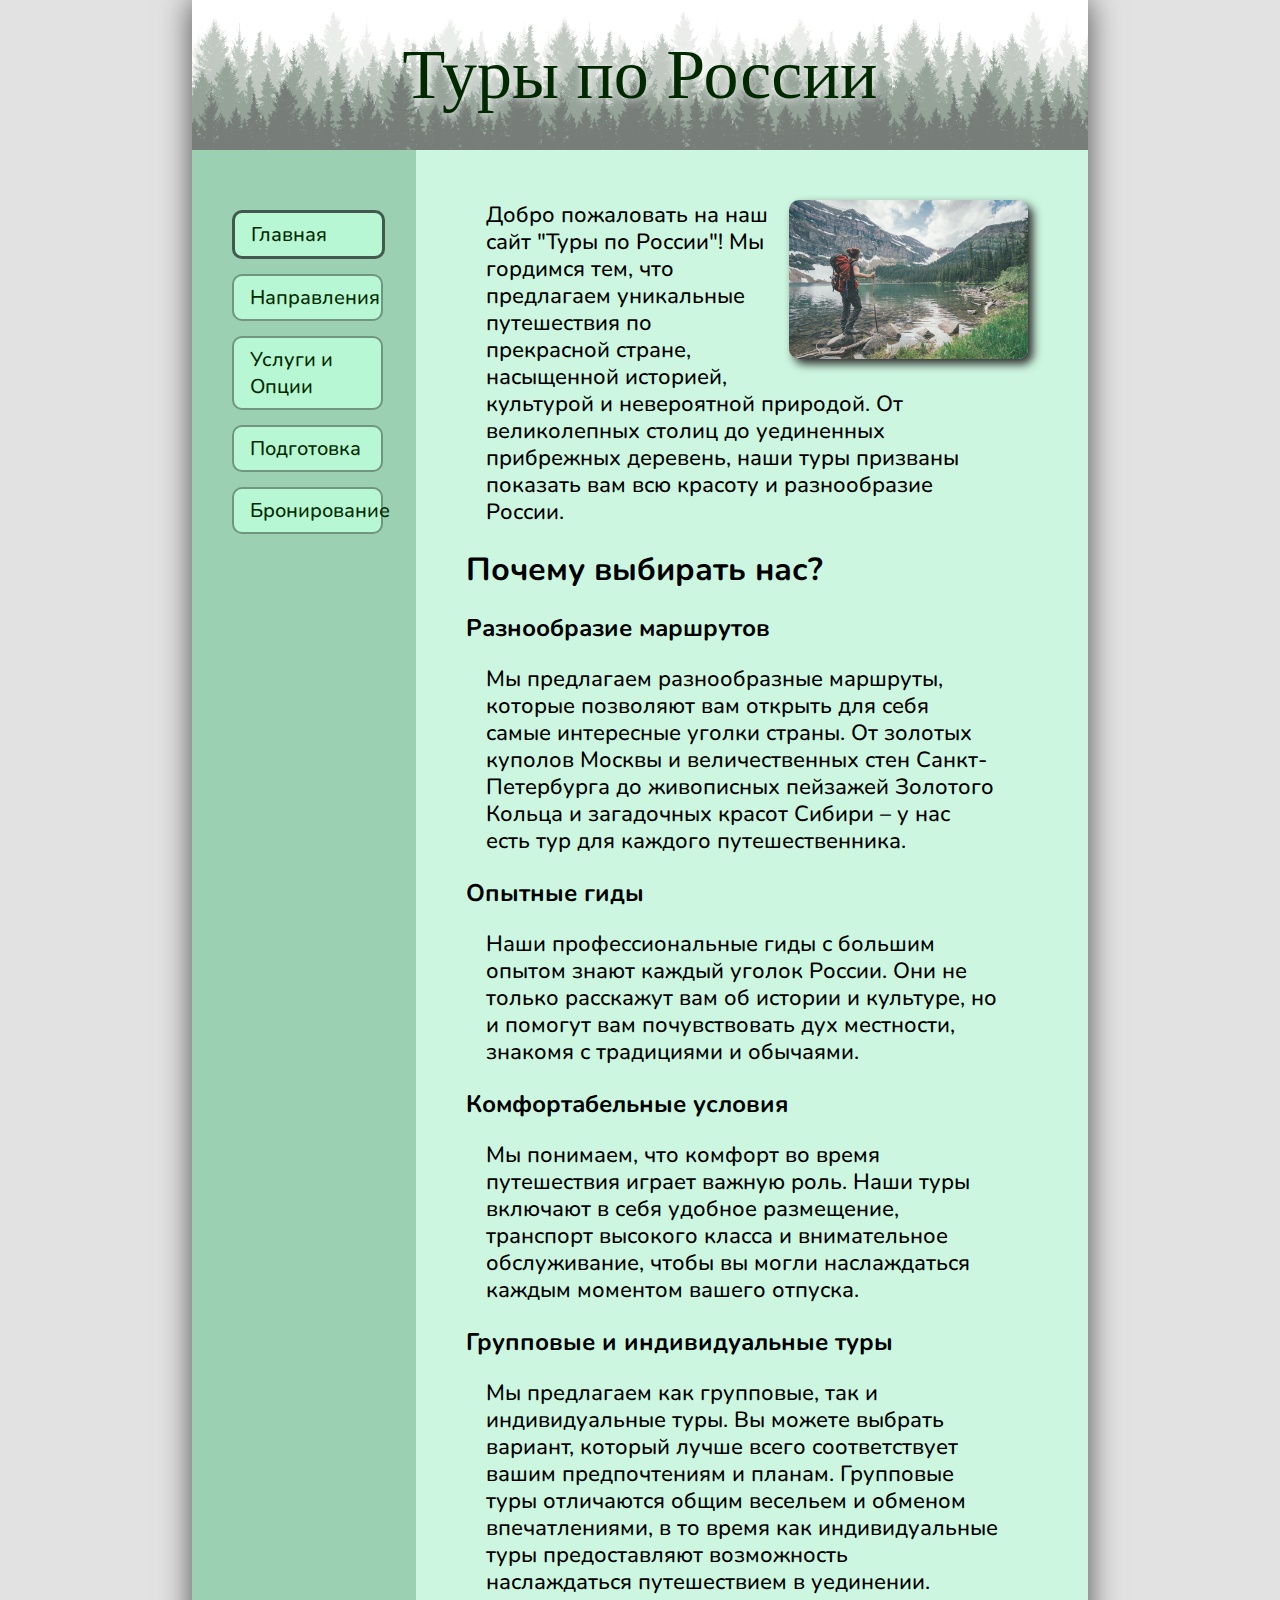
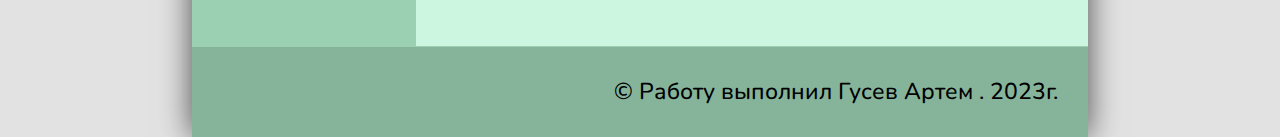
<file: index.html>
<!DOCTYPE html>
<html lang="ru">
<head>
<meta charset="utf-8" />
<title>Главная</title>
<link rel="stylesheet" href="style/style.css">
<link rel="preconnect" href="https://fonts.googleapis.com">
<link rel="preconnect" href="https://fonts.gstatic.com" crossorigin>
<link href="https://fonts.googleapis.com/css2?family=Nunito:wght@300&family=Roboto:wght@300&display=swap" rel="stylesheet"><body>
    <div class="textarea">
        <div class="main-top">
            <span>Туры по России</span>
        </div>
        <div class="menu">
            <ul>
                <a href="#"><li class="active">Главная</li></a>
                <a href="pages/first.html"><li>Направления</li></a>
                <a href="pages/second.html"><li>Услуги и Опции</li></a>
                <a href="pages/third.html"><li>Подготовка</li></a>
                <a href="pages/fourth.html"><li>Бронирование</li></a>
            </ul>
        </div>
        <div class="main_text">
            <img src="images/first.jpg" alt="" class="typical-right">
            <p>Добро пожаловать на наш сайт "Туры по России"! Мы гордимся тем, что предлагаем уникальные путешествия по прекрасной стране, насыщенной историей, культурой и невероятной природой. От великолепных столиц до уединенных прибрежных деревень, наши туры призваны показать вам всю красоту и разнообразие России.</p>
            <h1> Почему выбирать нас?</h1>
            <h2> Разнообразие маршрутов</h2>
            <p>Мы предлагаем разнообразные маршруты, которые позволяют вам открыть для себя самые интересные уголки страны. От золотых куполов Москвы и величественных стен Санкт-Петербурга до живописных пейзажей Золотого Кольца и загадочных красот Сибири – у нас есть тур для каждого путешественника.</p>
            <h2>Опытные гиды</h2>
            <p>Наши профессиональные гиды с большим опытом знают каждый уголок России. Они не только расскажут вам об истории и культуре, но и помогут вам почувствовать дух местности, знакомя с традициями и обычаями.</p>
            <h2>Комфортабельные условия</h2>
            <p> Мы понимаем, что комфорт во время путешествия играет важную роль. Наши туры включают в себя удобное размещение, транспорт высокого класса и внимательное обслуживание, чтобы вы могли наслаждаться каждым моментом вашего отпуска.</p>
            <h2>Групповые и индивидуальные туры</h2>
            <p>Мы предлагаем как групповые, так и индивидуальные туры. Вы можете выбрать вариант, который лучше всего соответствует вашим предпочтениям и планам. Групповые туры отличаются общим весельем и обменом впечатлениями, в то время как индивидуальные туры предоставляют возможность наслаждаться путешествием в уединении.</p>
        </div>
        <footer>© Работу выполнил Гусев Артем .   <span style="margin-right: 30px;">2023г.</span></footer>

    </div>
</body>
</html>
</file>
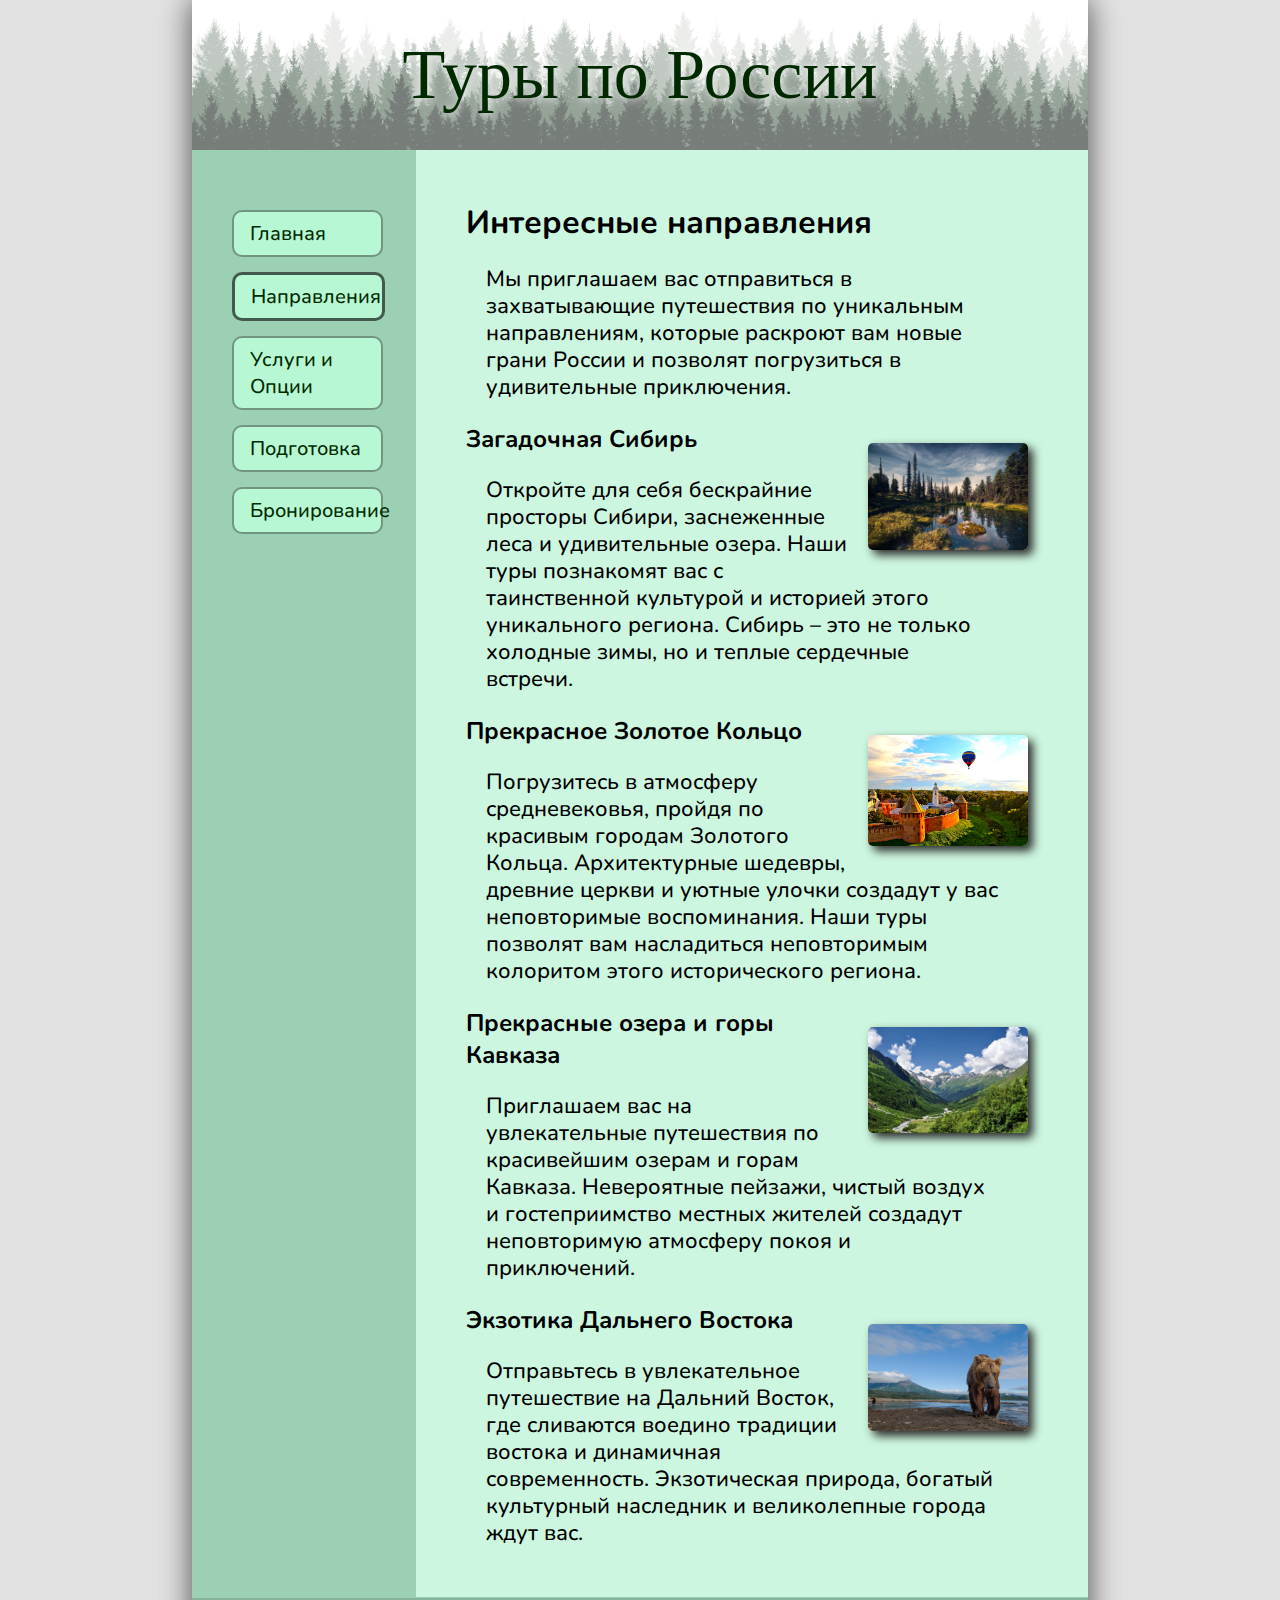
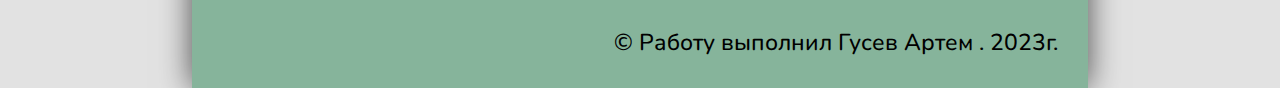
<file: pages/first.html>
<!DOCTYPE html>
<html lang="ru">
<head>
<meta charset="utf-8" />
<title>Направления</title>
<link rel="stylesheet" href="../style/style.css">
<link rel="preconnect" href="https://fonts.googleapis.com">
<link rel="preconnect" href="https://fonts.gstatic.com" crossorigin>
<link href="https://fonts.googleapis.com/css2?family=Nunito:wght@300&family=Roboto:wght@300&display=swap" rel="stylesheet"><body>
    <div class="textarea">
        <div class="main-top">
            <span>Туры по России</span>
        </div>
        <div class="menu">
            <ul>
                <a href="../index.html"><li>Главная</li></a>
                <a href="../pages/first.html"><li class="active">Направления</li></a>
                <a href="../pages/second.html"><li>Услуги и Опции</li></a>
                <a href="../pages/third.html"><li>Подготовка</li></a>
                <a href="../pages/fourth.html"><li>Бронирование</li></a>
            </ul>
        </div>
        <div class="main_text">
            <h1>Интересные направления</h1>
            <p>Мы приглашаем вас отправиться в захватывающие путешествия по уникальным направлениям, которые раскроют вам новые грани России и позволят погрузиться в удивительные приключения.</p>
            <img src="../images/sib.jpeg" alt="" class="typical-right-fir">
            <h2> Загадочная Сибирь</h2>
            <p>Откройте для себя бескрайние просторы Сибири, заснеженные леса и удивительные озера. Наши туры познакомят вас с таинственной культурой и историей этого уникального региона. Сибирь – это не только холодные зимы, но и теплые сердечные встречи.</p>
            <img src="../images/kolc.jpeg" alt="" class="typical-right-fir">
            <h2>Прекрасное Золотое Кольцо</h2>
            <p>Погрузитесь в атмосферу средневековья, пройдя по красивым городам Золотого Кольца. Архитектурные шедевры, древние церкви и уютные улочки создадут у вас неповторимые воспоминания. Наши туры позволят вам насладиться неповторимым колоритом этого исторического региона.</p>
            <img src="../images/kavk.jpeg" alt="" class="typical-right-fir">
            <h2>Прекрасные озера и горы Кавказа</h2>
            <p> Приглашаем вас на увлекательные путешествия по красивейшим озерам и горам Кавказа. Невероятные пейзажи, чистый воздух и гостеприимство местных жителей создадут неповторимую атмосферу покоя и приключений.</p>
            <img src="../images/west.jpeg" alt="" class="typical-right-fir">
            <h2>Экзотика Дальнего Востока</h2>
            <p>Отправьтесь в увлекательное путешествие на Дальний Восток, где сливаются воедино традиции востока и динамичная современность. Экзотическая природа, богатый культурный наследник и великолепные города ждут вас.</p>
        </div>
        <footer>© Работу выполнил Гусев Артем .   <span style="margin-right: 30px;">2023г.</span></footer>

    </div>
</body>
</html>
</file>
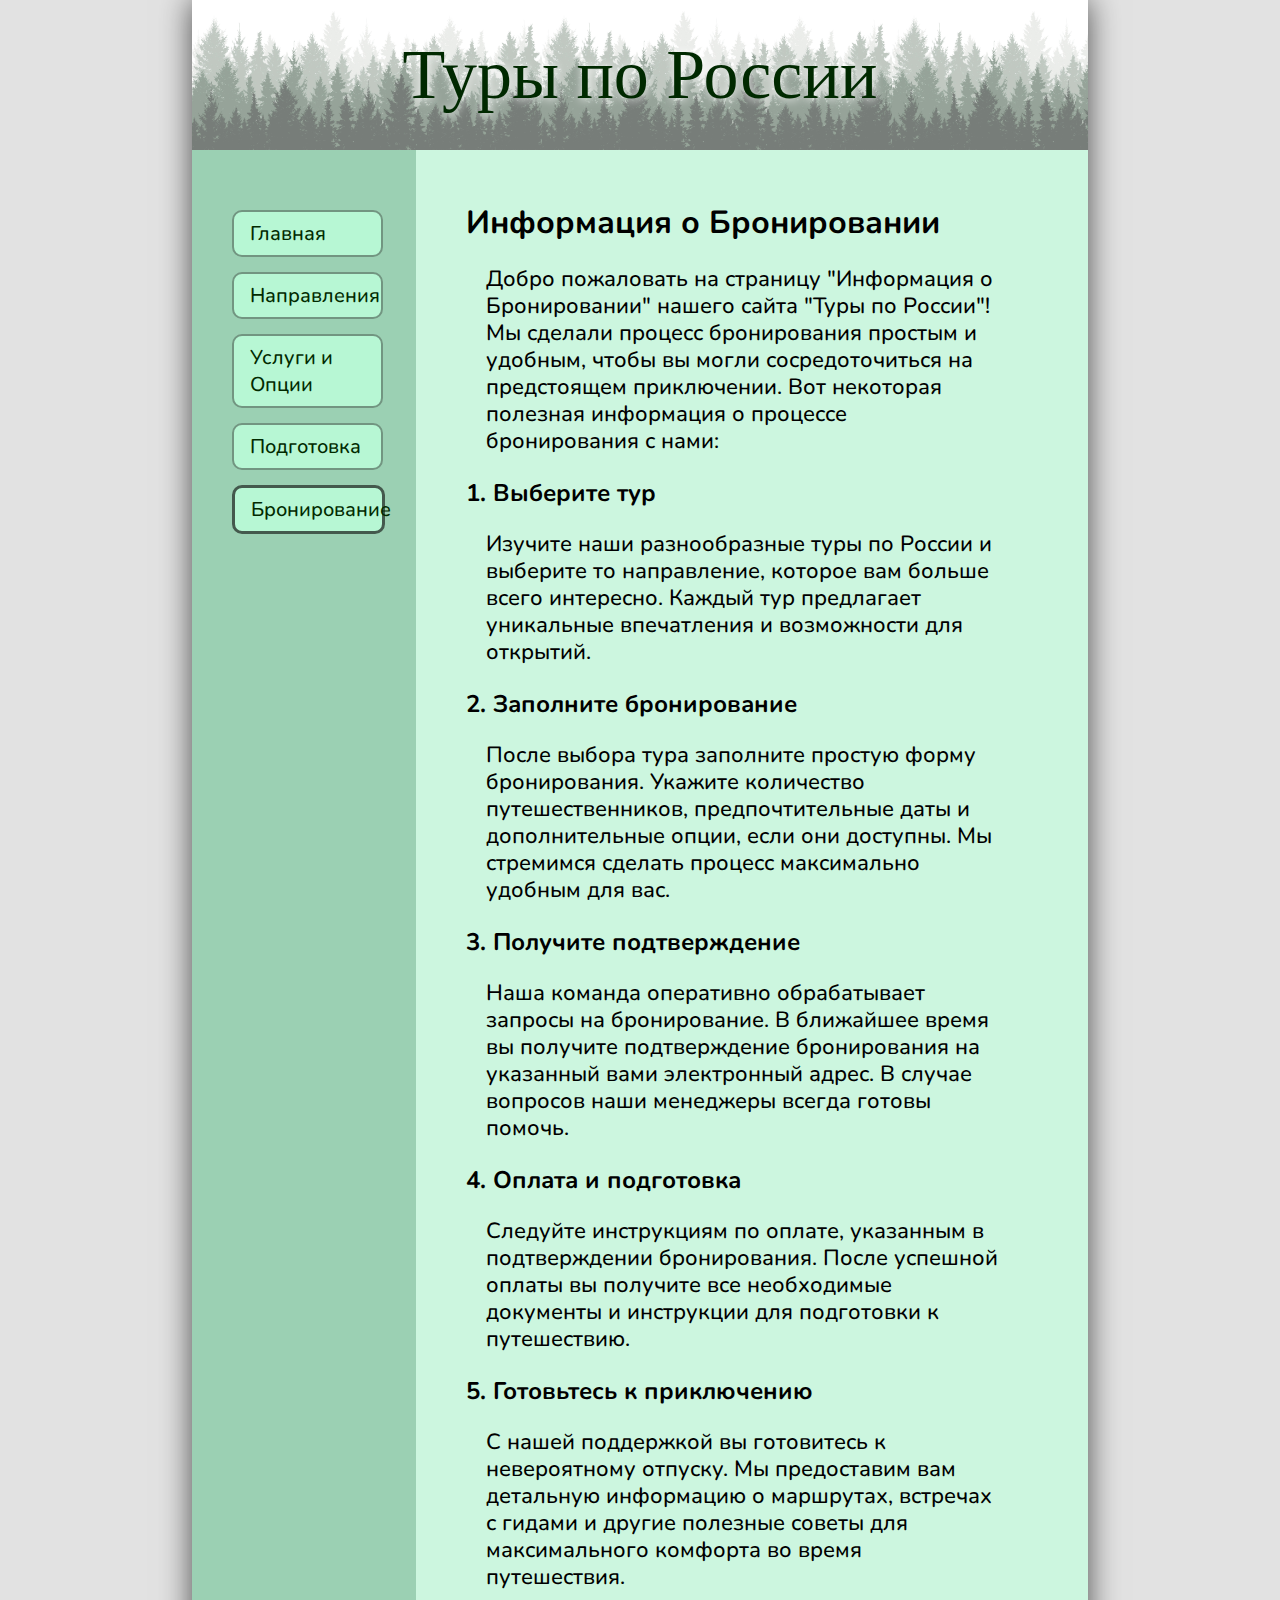
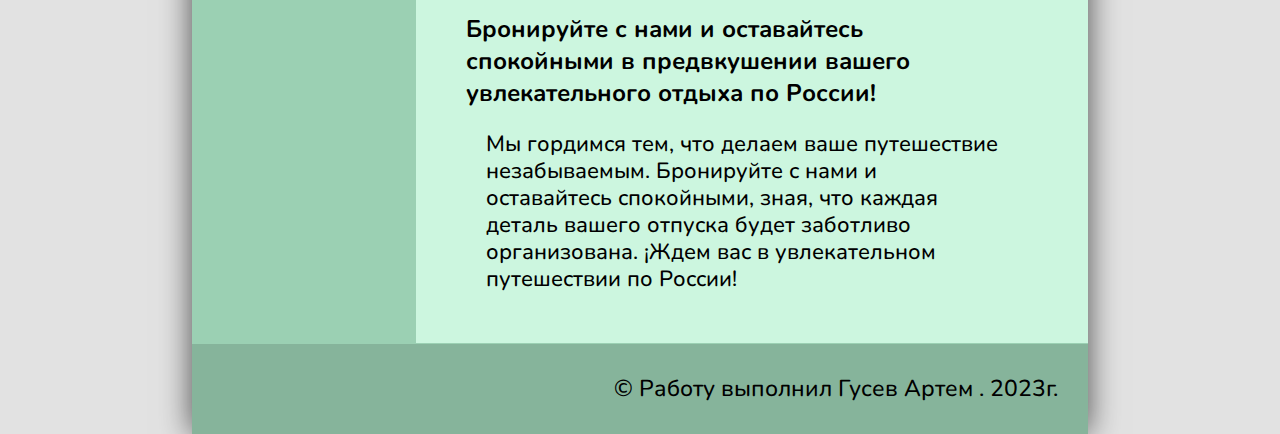
<file: pages/fourth.html>
<!DOCTYPE html>
<html lang="ru">
<head>
<meta charset="utf-8" />
<title>Бронирование</title>
<link rel="stylesheet" href="../style/style.css">
<link rel="preconnect" href="https://fonts.googleapis.com">
<link rel="preconnect" href="https://fonts.gstatic.com" crossorigin>
<link href="https://fonts.googleapis.com/css2?family=Nunito:wght@300&family=Roboto:wght@300&display=swap" rel="stylesheet"><body>
    <div class="textarea">
        <div class="main-top">
            <span>Туры по России</span>
        </div>
        <div class="menu">
            <ul>
                <a href="../index.html"><li>Главная</li></a>
                <a href="../pages/first.html"><li>Направления</li></a>
                <a href="../pages/second.html"><li>Услуги и Опции</li></a>
                <a href="../pages/third.html"><li>Подготовка</li></a>
                <a href="../pages/fourth.html"><li class="active">Бронирование</li></a>
            </ul>
        </div>
        <div class="main_text">
            <!-- <img src="../images/first.jpg" alt="" class="typical-right"> -->
            <h1>Информация о Бронировании</h1>

            <p>Добро пожаловать на страницу "Информация о Бронировании" нашего сайта "Туры по России"! Мы сделали процесс бронирования простым и удобным, чтобы вы могли сосредоточиться на предстоящем приключении. Вот некоторая полезная информация о процессе бронирования с нами:</p>

            <h2>1. Выберите тур</h2>
            <p>Изучите наши разнообразные туры по России и выберите то направление, которое вам больше всего интересно. Каждый тур предлагает уникальные впечатления и возможности для открытий.</p>

            <h2>2. Заполните бронирование</h2>
            <p>После выбора тура заполните простую форму бронирования. Укажите количество путешественников, предпочтительные даты и дополнительные опции, если они доступны. Мы стремимся сделать процесс максимально удобным для вас.</p>

            <h2>3. Получите подтверждение</h2>
            <p>Наша команда оперативно обрабатывает запросы на бронирование. В ближайшее время вы получите подтверждение бронирования на указанный вами электронный адрес. В случае вопросов наши менеджеры всегда готовы помочь.</p>

            <h2>4. Оплата и подготовка</h2>
            <p>Следуйте инструкциям по оплате, указанным в подтверждении бронирования. После успешной оплаты вы получите все необходимые документы и инструкции для подготовки к путешествию.</p>

            <h2>5. Готовьтесь к приключению</h2>
            <p>С нашей поддержкой вы готовитесь к невероятному отпуску. Мы предоставим вам детальную информацию о маршрутах, встречах с гидами и другие полезные советы для максимального комфорта во время путешествия.</p>

            <h2>Бронируйте с нами и оставайтесь спокойными в предвкушении вашего увлекательного отдыха по России!</h2>
            <p>Мы гордимся тем, что делаем ваше путешествие незабываемым. Бронируйте с нами и оставайтесь спокойными, зная, что каждая деталь вашего отпуска будет заботливо организована. ¡Ждем вас в увлекательном путешествии по России!</p>
        </div>
        <footer>© Работу выполнил Гусев Артем .   <span style="margin-right: 30px;">2023г.</span></footer>

    </div>
</body>
</html>
</file>
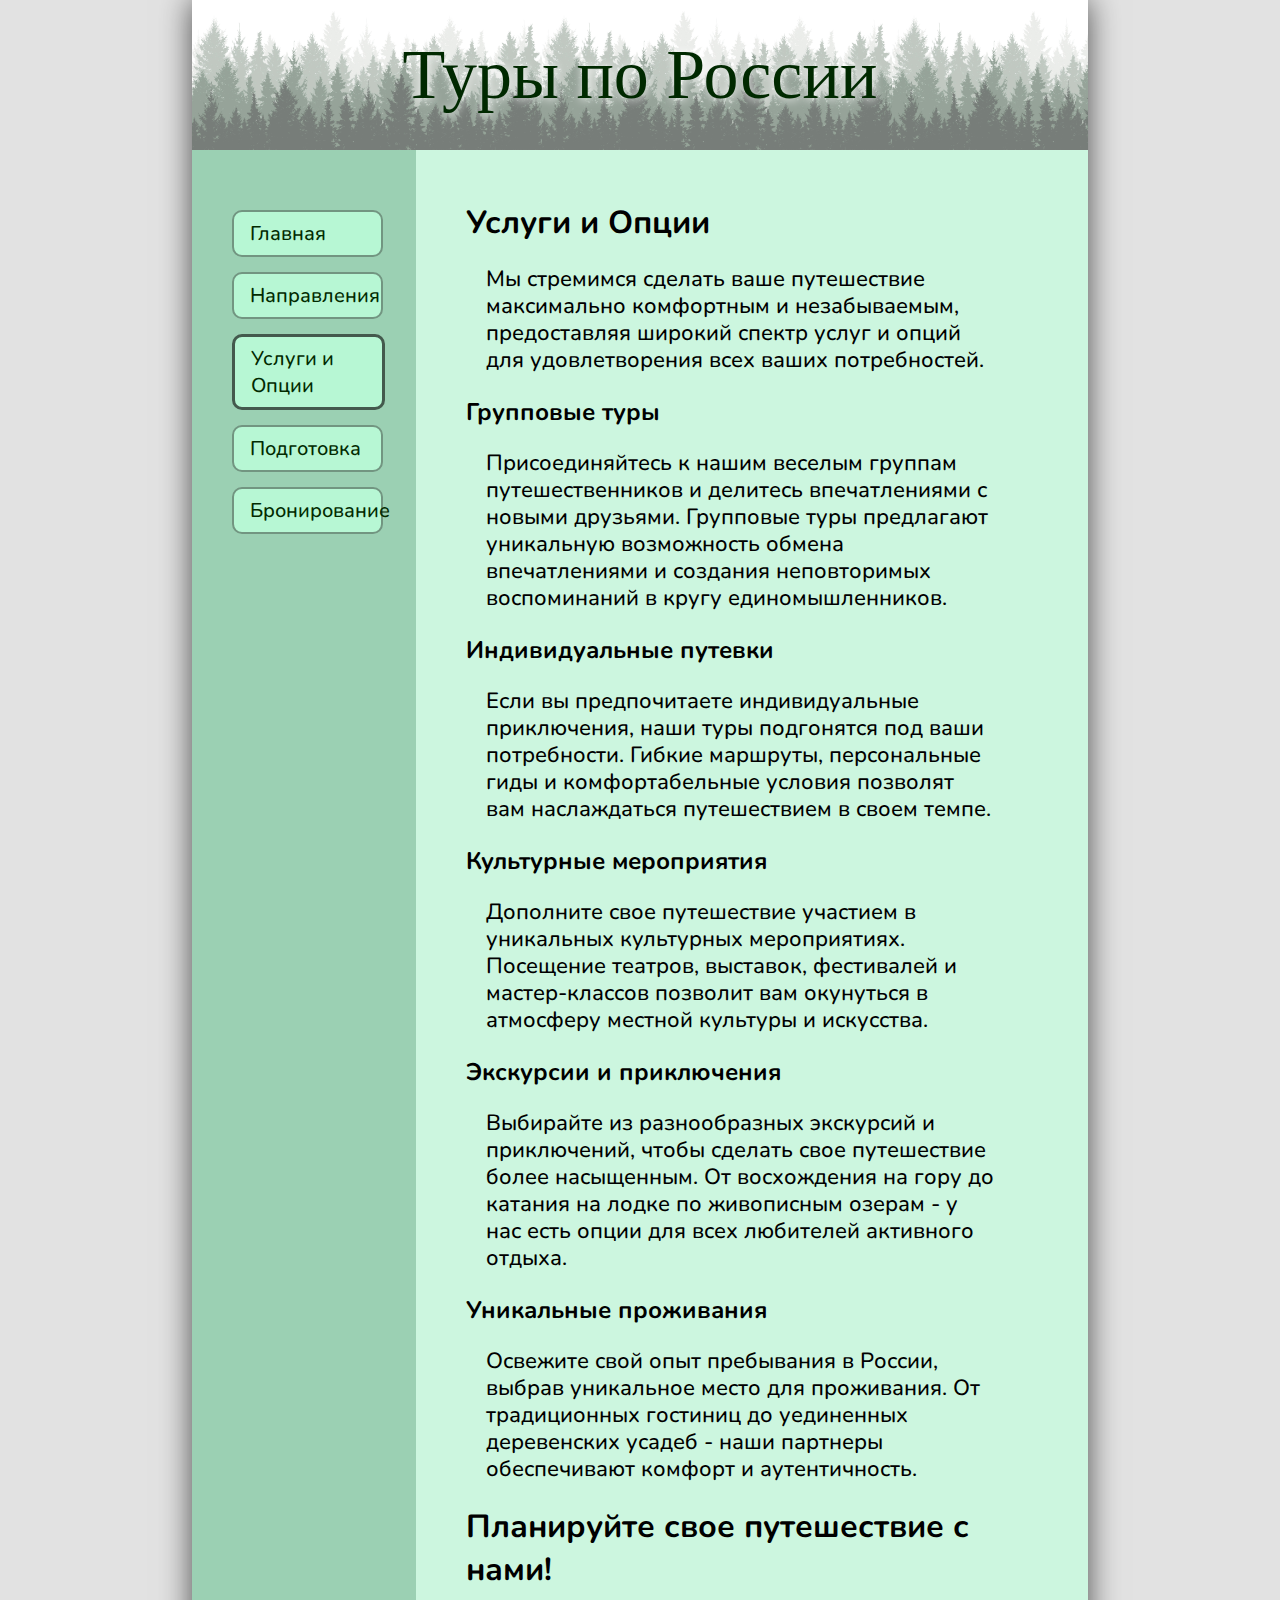
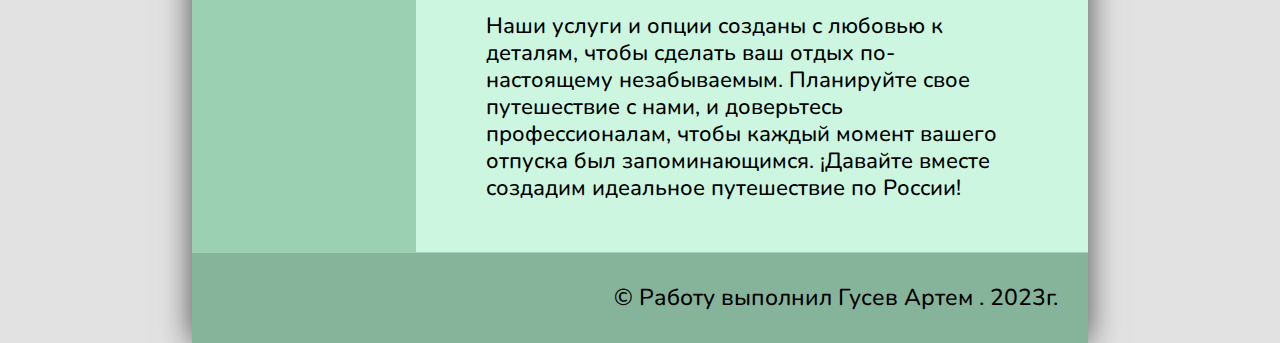
<file: pages/second.html>
<!DOCTYPE html>
<html lang="ru">
<head>
<meta charset="utf-8" />
<title>Услуги и Опции</title>
<link rel="stylesheet" href="../style/style.css">
<link rel="preconnect" href="https://fonts.googleapis.com">
<link rel="preconnect" href="https://fonts.gstatic.com" crossorigin>
<link href="https://fonts.googleapis.com/css2?family=Nunito:wght@300&family=Roboto:wght@300&display=swap" rel="stylesheet"><body>
    <div class="textarea">
        <div class="main-top">
            <span>Туры по России</span>
        </div>
        <div class="menu">
            <ul>
                <a href="../index.html"><li>Главная</li></a>
                <a href="../pages/first.html"><li>Направления</li></a>
                <a href="../pages/second.html"><li class="active">Услуги и Опции</li></a>
                <a href="../pages/third.html"><li>Подготовка</li></a>
                <a href="../pages/fourth.html"><li>Бронирование</li></a>
            </ul>
        </div>
        <div class="main_text">
            
            <h1>Услуги и Опции</h1>

            <p> Мы стремимся сделать ваше путешествие максимально комфортным и незабываемым, предоставляя широкий спектр услуг и опций для удовлетворения всех ваших потребностей.</p>

            <h2>Групповые туры</h2>
            <p>Присоединяйтесь к нашим веселым группам путешественников и делитесь впечатлениями с новыми друзьями. Групповые туры предлагают уникальную возможность обмена впечатлениями и создания неповторимых воспоминаний в кругу единомышленников.</p>

            <h2>Индивидуальные путевки</h2>
            <p>Если вы предпочитаете индивидуальные приключения, наши туры подгонятся под ваши потребности. Гибкие маршруты, персональные гиды и комфортабельные условия позволят вам наслаждаться путешествием в своем темпе.</p>

            <h2>Культурные мероприятия</h2>
            <p>Дополните свое путешествие участием в уникальных культурных мероприятиях. Посещение театров, выставок, фестивалей и мастер-классов позволит вам окунуться в атмосферу местной культуры и искусства.</p>

            <h2>Экскурсии и приключения</h2>
            <p>Выбирайте из разнообразных экскурсий и приключений, чтобы сделать свое путешествие более насыщенным. От восхождения на гору до катания на лодке по живописным озерам - у нас есть опции для всех любителей активного отдыха.</p>

            <h2>Уникальные проживания</h2>
            <p>Освежите свой опыт пребывания в России, выбрав уникальное место для проживания. От традиционных гостиниц до уединенных деревенских усадеб - наши партнеры обеспечивают комфорт и аутентичность.</p>

            <h1>Планируйте свое путешествие с нами!</h1>
            <p>Наши услуги и опции созданы с любовью к деталям, чтобы сделать ваш отдых по-настоящему незабываемым. Планируйте свое путешествие с нами, и доверьтесь профессионалам, чтобы каждый момент вашего отпуска был запоминающимся. ¡Давайте вместе создадим идеальное путешествие по России!</p>
        </div>
        <footer>© Работу выполнил Гусев Артем .   <span style="margin-right: 30px;">2023г.</span></footer>

    </div>
</body>
</html>
</file>
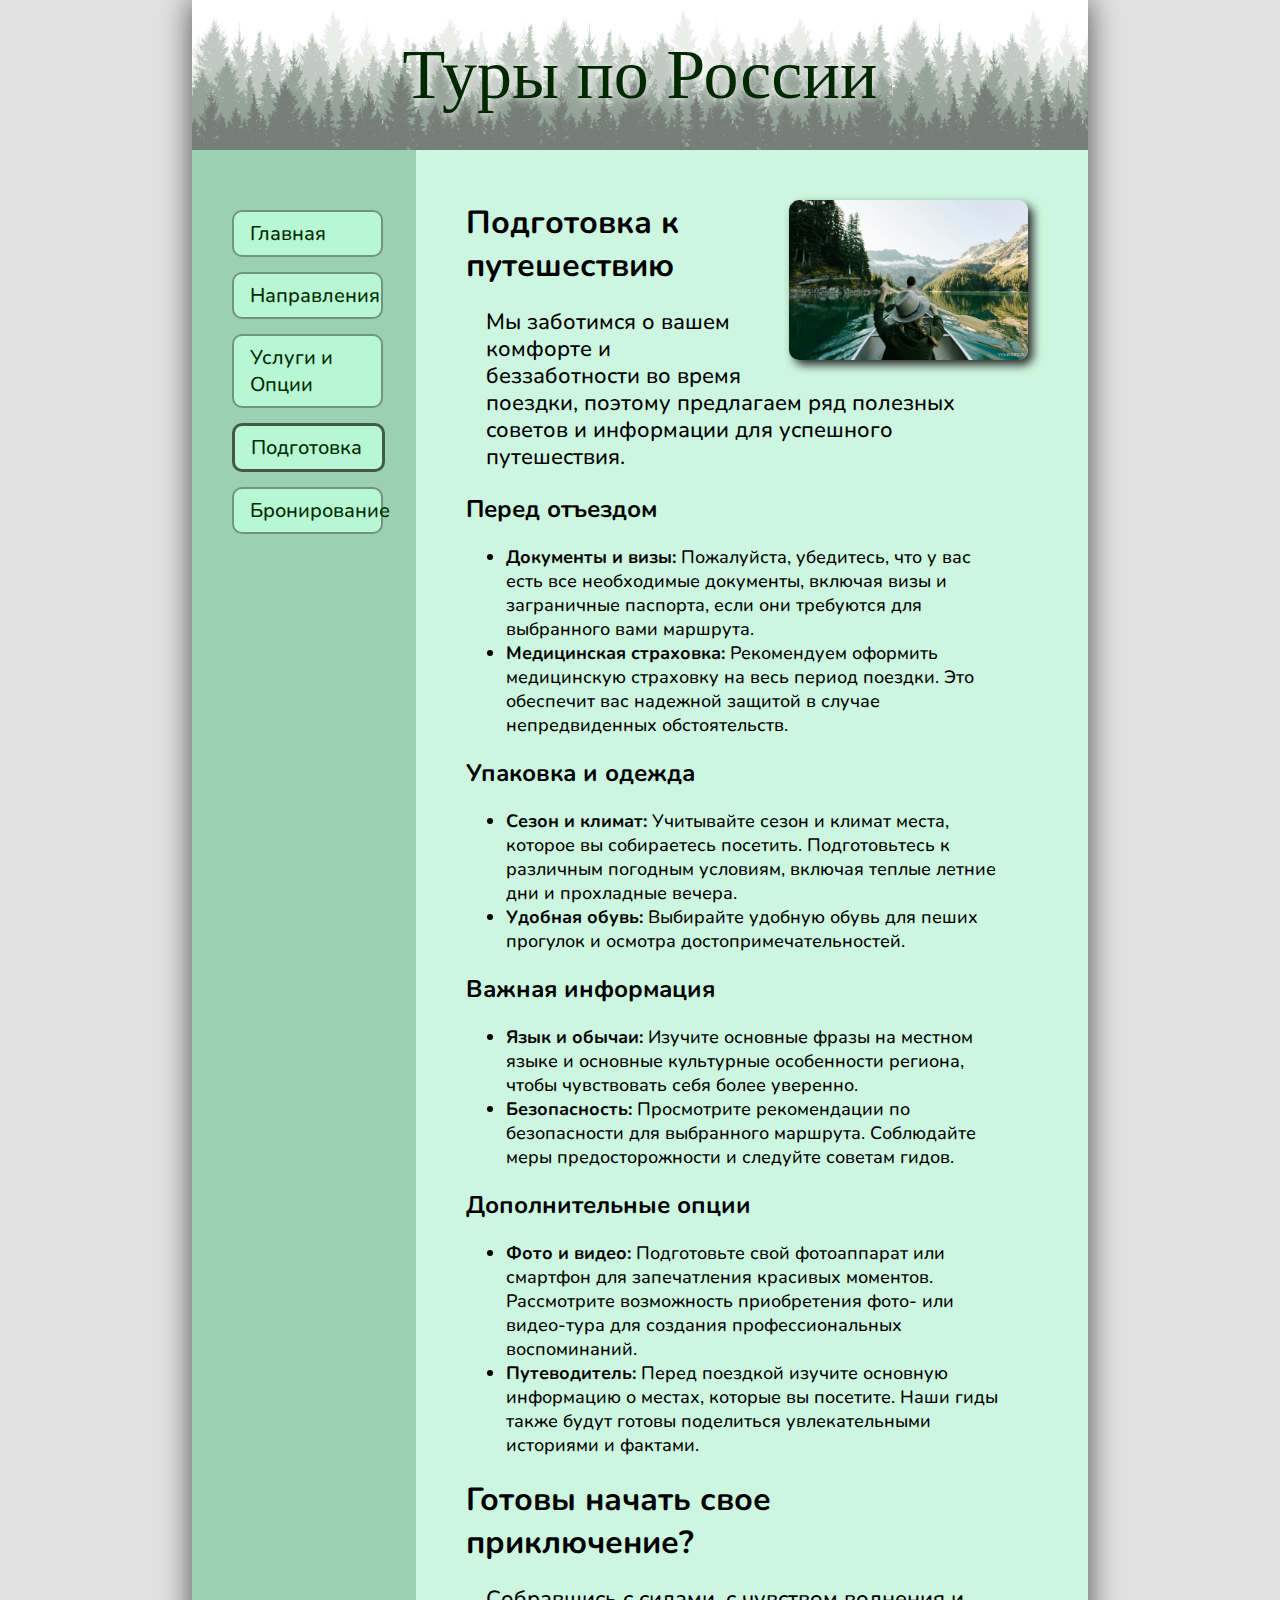
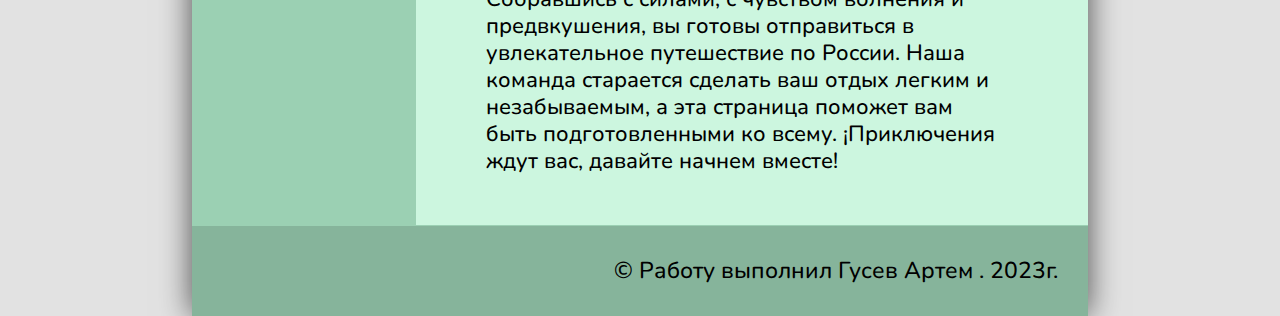
<file: pages/third.html>
<!DOCTYPE html>
<html lang="ru">
<head>
<meta charset="utf-8" />
<title>Подготовка к путешествию</title>
<link rel="stylesheet" href="../style/style.css">
<link rel="preconnect" href="https://fonts.googleapis.com">
<link rel="preconnect" href="https://fonts.gstatic.com" crossorigin>
<link href="https://fonts.googleapis.com/css2?family=Nunito:wght@300&family=Roboto:wght@300&display=swap" rel="stylesheet"><body>
    <div class="textarea">
        <div class="main-top">
            <span>Туры по России</span>
        </div>
        <div class="menu">
            <ul>
                <a href="../index.html"><li>Главная</li></a>
                <a href="../pages/first.html"><li>Направления</li></a>
                <a href="../pages/second.html"><li>Услуги и Опции</li></a>
                <a href="../pages/third.html"><li class="active">Подготовка</li></a>
                <a href="../pages/fourth.html"><li>Бронирование</li></a>
            </ul>
        </div>
        <div class="main_text">
            <img src="../images/put.jpeg" alt="" class="typical-right">
            <h1>Подготовка к путешествию</h1>

                            
                <p> Мы заботимся о вашем комфорте и беззаботности во время поездки, поэтому предлагаем ряд полезных советов и информации для успешного путешествия.</p>

                <h2>Перед отъездом</h2>

                <ul>
                    <li><strong>Документы и визы:</strong> Пожалуйста, убедитесь, что у вас есть все необходимые документы, включая визы и заграничные паспорта, если они требуются для выбранного вами маршрута.</li>

                    <li><strong>Медицинская страховка:</strong> Рекомендуем оформить медицинскую страховку на весь период поездки. Это обеспечит вас надежной защитой в случае непредвиденных обстоятельств.</li>
                </ul>

                <h2>Упаковка и одежда</h2>

                <ul>
                    <li><strong>Сезон и климат:</strong> Учитывайте сезон и климат места, которое вы собираетесь посетить. Подготовьтесь к различным погодным условиям, включая теплые летние дни и прохладные вечера.</li>

                    <li><strong>Удобная обувь:</strong> Выбирайте удобную обувь для пеших прогулок и осмотра достопримечательностей.</li>
                </ul>

                <h2>Важная информация</h2>

                <ul>
                    <li><strong>Язык и обычаи:</strong> Изучите основные фразы на местном языке и основные культурные особенности региона, чтобы чувствовать себя более уверенно.</li>

                    <li><strong>Безопасность:</strong> Просмотрите рекомендации по безопасности для выбранного маршрута. Соблюдайте меры предосторожности и следуйте советам гидов.</li>
                </ul>

                <h2>Дополнительные опции</h2>

                <ul>
                    <li><strong>Фото и видео:</strong> Подготовьте свой фотоаппарат или смартфон для запечатления красивых моментов. Рассмотрите возможность приобретения фото- или видео-тура для создания профессиональных воспоминаний.</li>

                    <li><strong>Путеводитель:</strong> Перед поездкой изучите основную информацию о местах, которые вы посетите. Наши гиды также будут готовы поделиться увлекательными историями и фактами.</li>
                </ul>

                <h1>Готовы начать свое приключение?</h1>

                <p>Собравшись с силами, с чувством волнения и предвкушения, вы готовы отправиться в увлекательное путешествие по России. Наша команда старается сделать ваш отдых легким и незабываемым, а эта страница поможет вам быть подготовленными ко всему. ¡Приключения ждут вас, давайте начнем вместе!</p>
        </div>
        <footer>© Работу выполнил Гусев Артем .   <span style="margin-right: 30px;">2023г.</span></footer>

    </div>
</body>
</html>
</file>
<file: style/style.css>
html, body {
    padding: 0;
    margin: 0;
    scroll-behavior: smooth;
    background-color: rgb(226, 226, 226);
  }
.textarea {
    /* margin-top: -23px; */
    background-color: rgb(155, 208, 179);
    height: auto;
    
    box-shadow: 0px 0px 30px rgba(0, 0, 0, 0.665);
    width: 70%;

    font-weight: 500;
/* font-family: 'Roboto', sans-serif; */
    margin-left: 15%;
}

.main-top {
    height: 150px;
    width: 100%;
    text-align: center;
    
    /* background-color: aqua; */
    background-image: url('../images/main.jpg');
    background-size: 350px;
}

.main-top span {
    line-height: 150px;
    font-size: 70px;
    color: rgb(0, 41, 0);
    text-shadow: 1px 1px 10px rgb(255, 255, 255);
}

.menu {
    height: auto;
    float: left;
    width: 25%;
    background-color: rgb(155, 208, 179); /* Цвет блока слева */
    box-sizing: border-box;
    padding: 20px;
}

.menu ul {
    margin: 0px;
    padding-top: 40px;
    padding-left: 20px;
}
.menu ul a {
    outline: none;
    text-decoration: none;
    color: rgb(1, 42, 0);
}
.menu ul li {
    background-color: rgb(183, 247, 212);
    border: 2px solid rgb(114, 149, 129);
    border-radius: 10px;
    list-style: none;
    width: 70%;
    margin-bottom: 15px;
    font-family: 'Nunito', sans-serif;
    padding: 8px 16px;
    font-size: 20px;
}

.menu .active {
    /* box-shadow: 0px 0px 10px rgb(255, 255, 255); */
    border: 3px solid rgb(68, 89, 77);
}

.main_text {
    /* width: 79%; */
    height: 90%;
    margin-left: 25%;
    
    background-color: rgb(204, 246, 223); /* Цвет блока справа */
    box-sizing: border-box;
    padding: 30px 90px 0px 50px;
    font-family: 'Nunito', sans-serif;
    /* font-family: 'Roboto', sans-serif; */
    /* float: right; */
}

.main_text p:first-child {
    line-height: 27px;
    font-size: 22px;
    padding-left: 0px;

}

.main_text p {
    line-height: 27px;
    padding-left: 20px;
    font-size: 22px;
}

.main_text li {

    font-size: 18px;
}

.main_text p:last-child {
    padding-bottom: 50px;
}

footer {
    width: 100%;
    font-size: 23px;
    /* margin-left: 15%; */
    text-align: end;
    /* padding-right: 40px; */
    margin-top: -21px;
    line-height: 90px;
    height: 90px;
    font-family: 'Nunito', sans-serif;
    background-color: rgb(134, 180, 155); /* Цвет блока слева */
}

.typical-right {
    border-radius: 10px;
    box-shadow: 5px 5px 10px rgb(44, 44, 44);
    width: 45%;
    margin: 20px;
    margin-right: -30px;
    float: right;
}

.typical-right-fir {
    border-radius: 5px;
    box-shadow: 5px 5px 10px rgb(44, 44, 44);
    width: 30%;
    margin: 20px;
    margin-right: -30px;
    float: right;
}
</file>
